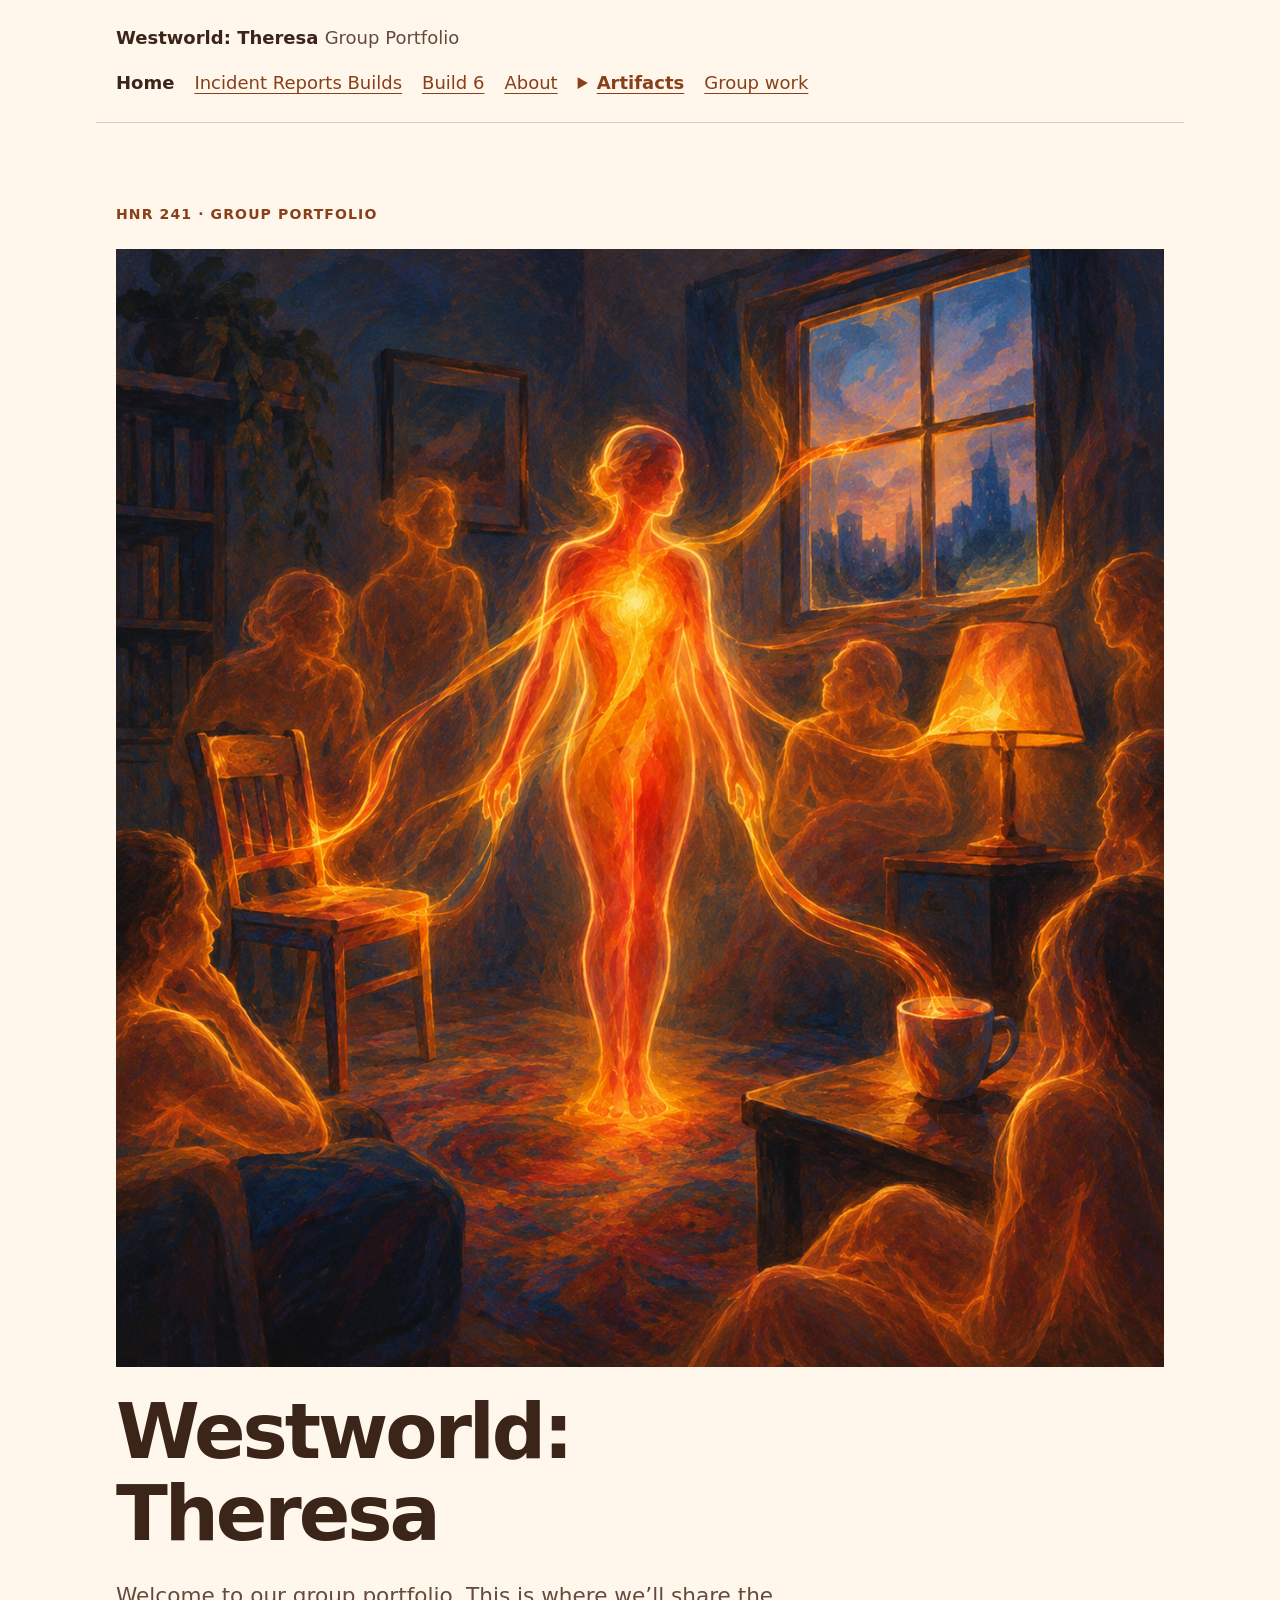
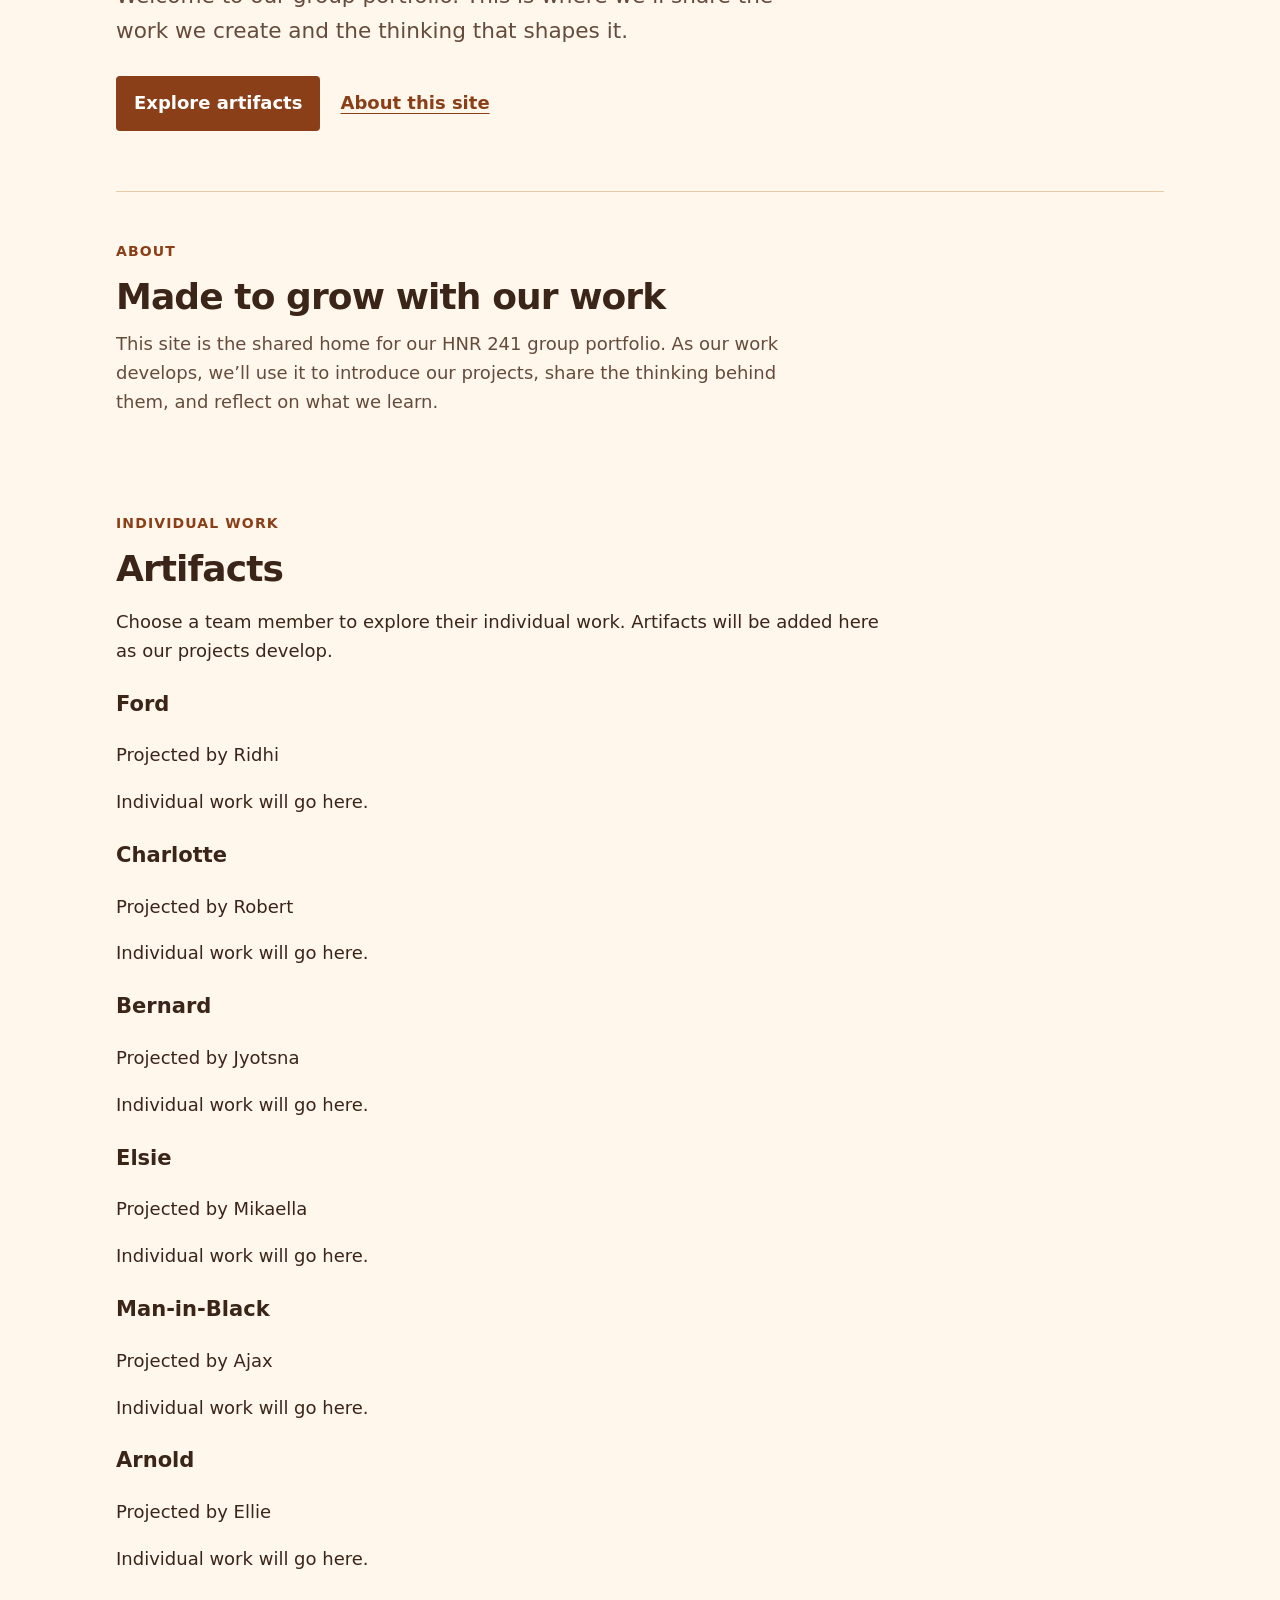
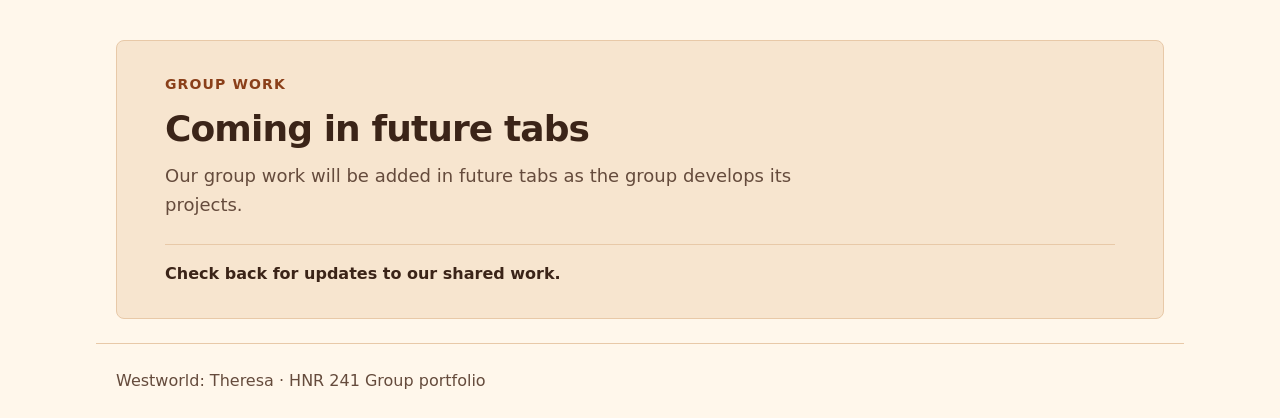
<file: index.html>
<!DOCTYPE html>
<html lang="en">
<head>
  <meta charset="utf-8">
  <meta name="viewport" content="width=device-width, initial-scale=1">
  <title>Westworld: Theresa | HNR 241 Group Portfolio</title>
  <link rel="stylesheet" href="styles.css">
</head>
<body>
  <a class="skip-link" href="#main">Skip to main content</a>

  <header class="site-header">
    <p class="site-title"><a href="index.html">Westworld: Theresa <span>Group Portfolio</span></a></p>
    <nav aria-label="Main">
      <ul>
        <li><a href="index.html" aria-current="page">Home</a></li>
        <li><a href="reports.html">Incident Reports <span>Builds</span></a></li>
        <li><a href="build-6.html">Build 6</a></li>
        <li><a href="#about">About</a></li>
        <li>
          <details class="artifact-dropdown">
            <summary>Artifacts</summary>
            <ul class="artifact-menu">
              <li><a href="#ford">Ford</a></li>
              <li><a href="#charlotte">Charlotte</a></li>
              <li><a href="#bernard">Bernard</a></li>
              <li><a href="#elsie">Elsie</a></li>
              <li><a href="#man-in-black">Man-in-Black</a></li>
              <li><a href="#arnold">Arnold</a></li>
            </ul>
          </details>
        </li>
        <li><a href="#work">Group work</a></li>
      </ul>
    </nav>
  </header>

  <main id="main">
    <section class="hero" aria-labelledby="page-title">
      <p class="eyebrow">HNR 241 <span aria-hidden="true">·</span> Group portfolio</p>
      <img class="cover-image" src="images/Scarry_Visual.png" alt="Scarry Visual artwork used as the cover image for Westworld: Theresa">
      <h1 id="page-title">Westworld: Theresa</h1>
      <p class="hero-intro">Welcome to our group portfolio. This is where we’ll share the work we create and the thinking that shapes it.</p>
      <div class="hero-actions">
        <a class="button" href="#artifacts">Explore artifacts</a>
        <a class="text-link" href="#about">About this site</a>
      </div>
    </section>

    <section class="content-section" id="about" aria-labelledby="about-title">
      <p class="eyebrow">About</p>
      <h2 id="about-title">Made to grow with our work</h2>
      <p>This site is the shared home for our HNR 241 group portfolio. As our work develops, we’ll use it to introduce our projects, share the thinking behind them, and reflect on what we learn.</p>
    </section>

    <section class="content-section artifacts-section" id="artifacts" aria-labelledby="artifacts-title">
      <p class="eyebrow">Individual work</p>
      <h2 id="artifacts-title">Artifacts</h2>
      <p>Choose a team member to explore their individual work. Artifacts will be added here as our projects develop.</p>
      <div class="artifact-list">
        <article class="artifact-card" id="ford">
          <h3>Ford</h3>
          <p>Projected by Ridhi</p>
          <p>Individual work will go here.</p>
        </article>
        <article class="artifact-card" id="charlotte">
          <h3>Charlotte</h3>
          <p>Projected by Robert</p>
          <p>Individual work will go here.</p>
        </article>
        <article class="artifact-card" id="bernard">
          <h3>Bernard</h3>
          <p>Projected by Jyotsna</p>
          <p>Individual work will go here.</p>
        </article>
        <article class="artifact-card" id="elsie">
          <h3>Elsie</h3>
          <p>Projected by Mikaella</p>
          <p>Individual work will go here.</p>
        </article>
        <article class="artifact-card" id="man-in-black">
          <h3>Man-in-Black</h3>
          <p>Projected by Ajax</p>
          <p>Individual work will go here.</p>
        </article>
        <article class="artifact-card" id="arnold">
          <h3>Arnold</h3>
          <p>Projected by Ellie</p>
          <p>Individual work will go here.</p>
        </article>
      </div>
    </section>

    <section class="work-section" id="work" aria-labelledby="work-title">
      <p class="eyebrow">Group work</p>
      <h2 id="work-title">Coming in future tabs</h2>
      <p>Our group work will be added in future tabs as the group develops its projects.</p>
      <div class="work-note">Check back for updates to our shared work.</div>
    </section>
  </main>

  <footer class="site-footer">
    <p>Westworld: Theresa <span aria-hidden="true">·</span> HNR 241 Group portfolio</p>
  </footer>
</body>
</html>
</file>
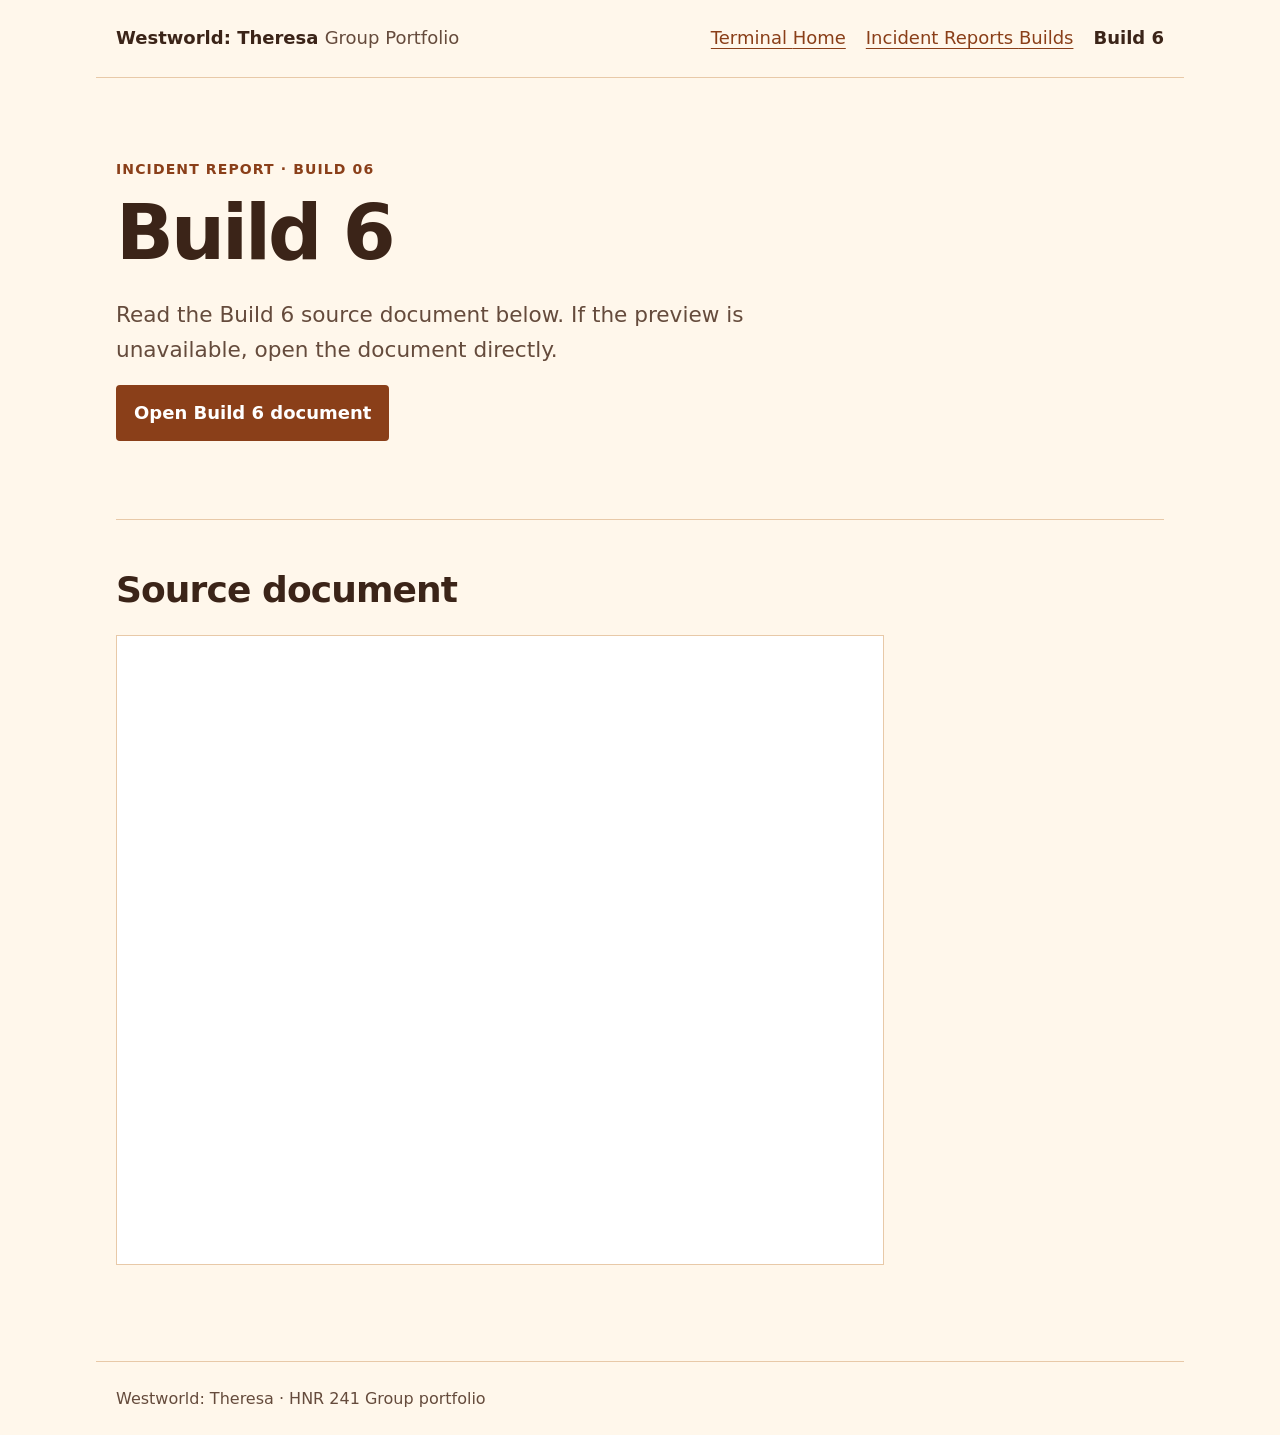
<file: build-6.html>
<!DOCTYPE html>
<html lang="en">
<head>
  <meta charset="utf-8">
  <meta name="viewport" content="width=device-width, initial-scale=1">
  <title>Build 6 | Incident Reports | Westworld: Theresa</title>
  <link rel="stylesheet" href="styles.css">
</head>
<body>
  <a class="skip-link" href="#main">Skip to main content</a>

  <header class="site-header">
    <p class="site-title"><a href="index.html">Westworld: Theresa <span>Group Portfolio</span></a></p>
    <nav aria-label="Main">
      <ul>
        <li><a href="index.html">Terminal <span>Home</span></a></li>
        <li><a href="reports.html">Incident Reports <span>Builds</span></a></li>
        <li><a href="build-6.html" aria-current="page">Build 6</a></li>
      </ul>
    </nav>
  </header>

  <main id="main">
    <section class="hero" aria-labelledby="page-title">
      <p class="eyebrow">Incident Report <span aria-hidden="true">·</span> Build 06</p>
      <h1 id="page-title">Build 6</h1>
      <p class="hero-intro">Read the Build 6 source document below. If the preview is unavailable, open the document directly.</p>
      <p><a class="button" href="https://docs.google.com/document/d/1OlWb0wa_u08fobDTEnA5bhbKQ1pEk5u5L4-T4cCWPLo/edit?usp=sharing" target="_blank" rel="noopener noreferrer">Open Build 6 document</a></p>
    </section>

    <section class="content-section" aria-labelledby="document-title">
      <h2 id="document-title">Source document</h2>
      <iframe class="document-embed" src="https://docs.google.com/document/d/1OlWb0wa_u08fobDTEnA5bhbKQ1pEk5u5L4-T4cCWPLo/preview" title="Build 6 source document preview"></iframe>
    </section>
  </main>

  <footer class="site-footer">
    <p>Westworld: Theresa <span aria-hidden="true">·</span> HNR 241 Group portfolio</p>
  </footer>
</body>
</html>
</file>
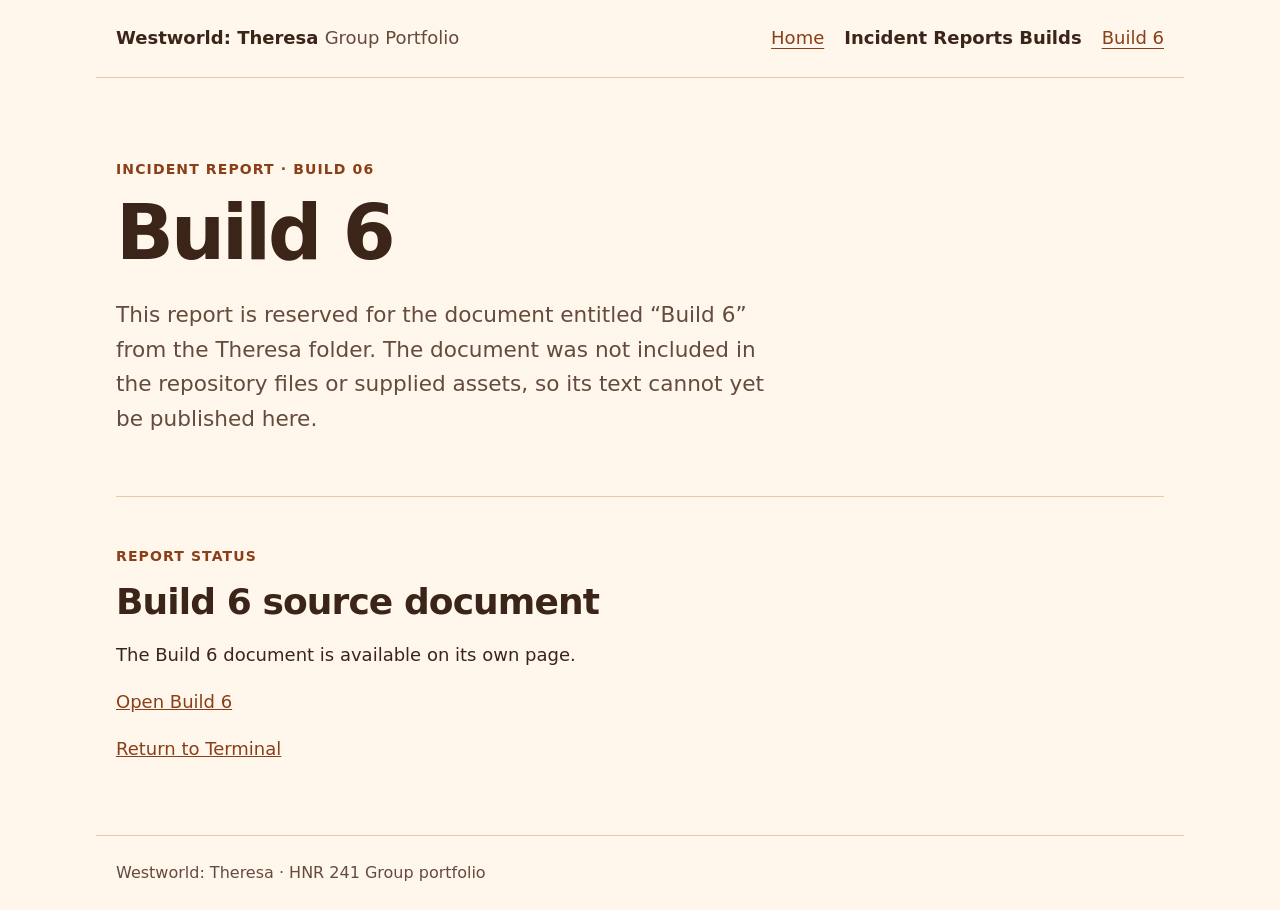
<file: reports.html>
<!DOCTYPE html>
<html lang="en">
<head>
  <meta charset="utf-8">
  <meta name="viewport" content="width=device-width, initial-scale=1">
  <title>Incident Reports: Build 6 | Westworld: Theresa</title>
  <link rel="stylesheet" href="styles.css">
</head>
<body>
  <a class="skip-link" href="#main">Skip to main content</a>

  <header class="site-header">
    <p class="site-title"><a href="index.html">Westworld: Theresa <span>Group Portfolio</span></a></p>
    <nav aria-label="Main">
      <ul>
        <li><a href="index.html">Home</a></li>
        <li><a href="reports.html" aria-current="page">Incident Reports <span>Builds</span></a></li>
        <li><a href="build-6.html">Build 6</a></li>
      </ul>
    </nav>
  </header>

  <main id="main">
    <section class="hero" aria-labelledby="page-title">
      <p class="eyebrow">Incident Report <span aria-hidden="true">·</span> Build 06</p>
      <h1 id="page-title">Build 6</h1>
      <p class="hero-intro">This report is reserved for the document entitled “Build 6” from the Theresa folder. The document was not included in the repository files or supplied assets, so its text cannot yet be published here.</p>
    </section>

    <section class="content-section" aria-labelledby="status-title">
      <p class="eyebrow">Report status</p>
      <h2 id="status-title">Build 6 source document</h2>
      <p>The Build 6 document is available on its own page.</p>
      <p><a href="build-6.html">Open Build 6</a></p>
      <p><a href="index.html">Return to Terminal</a></p>
    </section>
  </main>

  <footer class="site-footer">
    <p>Westworld: Theresa <span aria-hidden="true">·</span> HNR 241 Group portfolio</p>
  </footer>
</body>
</html>
</file>
<file: styles.css>
:root {
  --text: #3b2418;
  --muted: #654b3c;
  --background: #fff7eb;
  --accent: #8a3f19;
  --border: #e8c9a8;
  --surface: #f7e5cf;
  --max-width: 68rem;
}

*,
*::before,
*::after {
  box-sizing: border-box;
}

body {
  margin: 0;
  font-family: system-ui, -apple-system, "Segoe UI", Roboto, sans-serif;
  font-size: 1.125rem;
  line-height: 1.6;
  color: var(--text);
  background: var(--background);
}

.site-header,
main,
.site-footer {
  max-width: var(--max-width);
  margin: 0 auto;
  padding: 1.5rem 1.25rem;
}

.site-header {
  display: flex;
  flex-wrap: wrap;
  align-items: baseline;
  justify-content: space-between;
  gap: 1rem;
  border-bottom: 1px solid var(--border);
}

.site-title {
  margin: 0;
  font-weight: 700;
}

.site-title a {
  color: inherit;
  text-decoration: none;
}

nav ul {
  display: flex;
  flex-wrap: wrap;
  gap: 1.25rem;
  margin: 0;
  padding: 0;
  list-style: none;
}

a {
  color: var(--accent);
}

a:focus-visible {
  outline: 3px solid var(--accent);
  outline-offset: 2px;
}

h1 {
  font-size: 2.25rem;
  line-height: 1.2;
}

img,
video {
  max-width: 100%;
  height: auto;
}

.site-footer {
  border-top: 1px solid var(--border);
  color: var(--muted);
  font-size: 1rem;
}

.skip-link {
  position: absolute;
  left: -999rem;
}

.skip-link:focus {
  left: 1rem;
  top: 1rem;
  padding: 0.5rem 0.75rem;
  background: var(--background);
}

.site-title span {
  color: var(--muted);
  font-weight: 400;
}

nav a {
  text-decoration-thickness: 0.08em;
  text-underline-offset: 0.2em;
}

nav a[aria-current="page"] {
  color: var(--text);
  font-weight: 700;
  text-decoration: none;
}

.artifact-dropdown {
  position: relative;
}

.artifact-dropdown > summary {
  cursor: pointer;
  color: var(--accent);
  font-weight: 700;
  text-decoration: underline;
  text-decoration-thickness: 0.08em;
  text-underline-offset: 0.2em;
}

.artifact-dropdown > summary:focus-visible {
  outline: 3px solid var(--accent);
  outline-offset: 3px;
}

nav ul.artifact-menu {
  display: none;
  position: absolute;
  z-index: 1;
  top: 100%;
  left: 0;
  min-width: 12rem;
  margin: 0;
  padding: 0.5rem;
  border: 1px solid var(--border);
  border-radius: 0.25rem;
  background: var(--background);
  box-shadow: 0 0.25rem 0.75rem rgb(59 36 24 / 18%);
}

.artifact-dropdown[open] > .artifact-menu {
  display: block;
}

.artifact-menu a {
  display: block;
  padding: 0.35rem 0.5rem;
}

.hero {
  padding: 3.5rem 0 3.75rem;
  border-bottom: 1px solid var(--border);
}

.cover-image {
  display: block;
  width: 100%;
  height: auto;
  margin: 1.5rem 0;
}

.document-embed {
  display: block;
  width: 100%;
  min-height: 70vh;
  margin: 1.5rem 0;
  border: 1px solid var(--border);
  background: #fff;
}

.eyebrow {
  margin: 0 0 0.75rem;
  color: var(--accent);
  font-size: 0.875rem;
  font-weight: 700;
  letter-spacing: 0.08em;
  text-transform: uppercase;
}

.hero h1 {
  max-width: 15ch;
  margin: 0;
  font-size: clamp(2.5rem, 6vw, 4.75rem);
  letter-spacing: -0.04em;
  line-height: 1.08;
}

.hero-intro {
  max-width: 42rem;
  margin: 1.5rem 0 0;
  color: var(--muted);
  font-size: clamp(1.125rem, 2vw, 1.35rem);
}

.hero-actions {
  display: flex;
  flex-wrap: wrap;
  align-items: center;
  gap: 1.25rem;
  margin-top: 1.75rem;
}

.button {
  display: inline-block;
  padding: 0.7rem 1rem;
  border: 2px solid var(--accent);
  border-radius: 0.25rem;
  background: var(--accent);
  color: #fff;
  font-weight: 700;
  text-decoration: none;
}

.button:hover {
  background: #6b2e12;
  border-color: #6b2e12;
}

.button:focus-visible,
.text-link:focus-visible {
  outline: 3px solid var(--text);
  outline-offset: 3px;
}

.text-link {
  font-weight: 700;
  text-underline-offset: 0.2em;
}

.content-section,
.work-section {
  max-width: 48rem;
  padding: 3rem 0;
}

.content-section h2,
.work-section h2 {
  margin: 0 0 0.75rem;
  font-size: clamp(1.75rem, 3vw, 2.25rem);
  letter-spacing: -0.025em;
  line-height: 1.2;
}

.content-section > p:last-child,
.work-section > p:not(.eyebrow) {
  max-width: 44rem;
  margin: 0;
  color: var(--muted);
}

.work-section {
  max-width: none;
  padding: 2rem clamp(1.25rem, 5vw, 3rem);
  border: 1px solid var(--border);
  border-radius: 0.5rem;
  background: var(--surface);
}

.work-note {
  margin-top: 1.5rem;
  padding-top: 1rem;
  border-top: 1px solid var(--border);
  color: var(--text);
  font-size: 1rem;
  font-weight: 600;
}

.site-footer p {
  margin: 0;
}

@media (max-width: 36rem) {
  .site-header {
    align-items: flex-start;
    flex-direction: column;
  }

  .hero {
    padding: 2.75rem 0 3rem;
  }

  .content-section {
    padding: 2.5rem 0;
  }

  nav ul.artifact-menu {
    left: auto;
    right: 0;
  }
}
</file>
